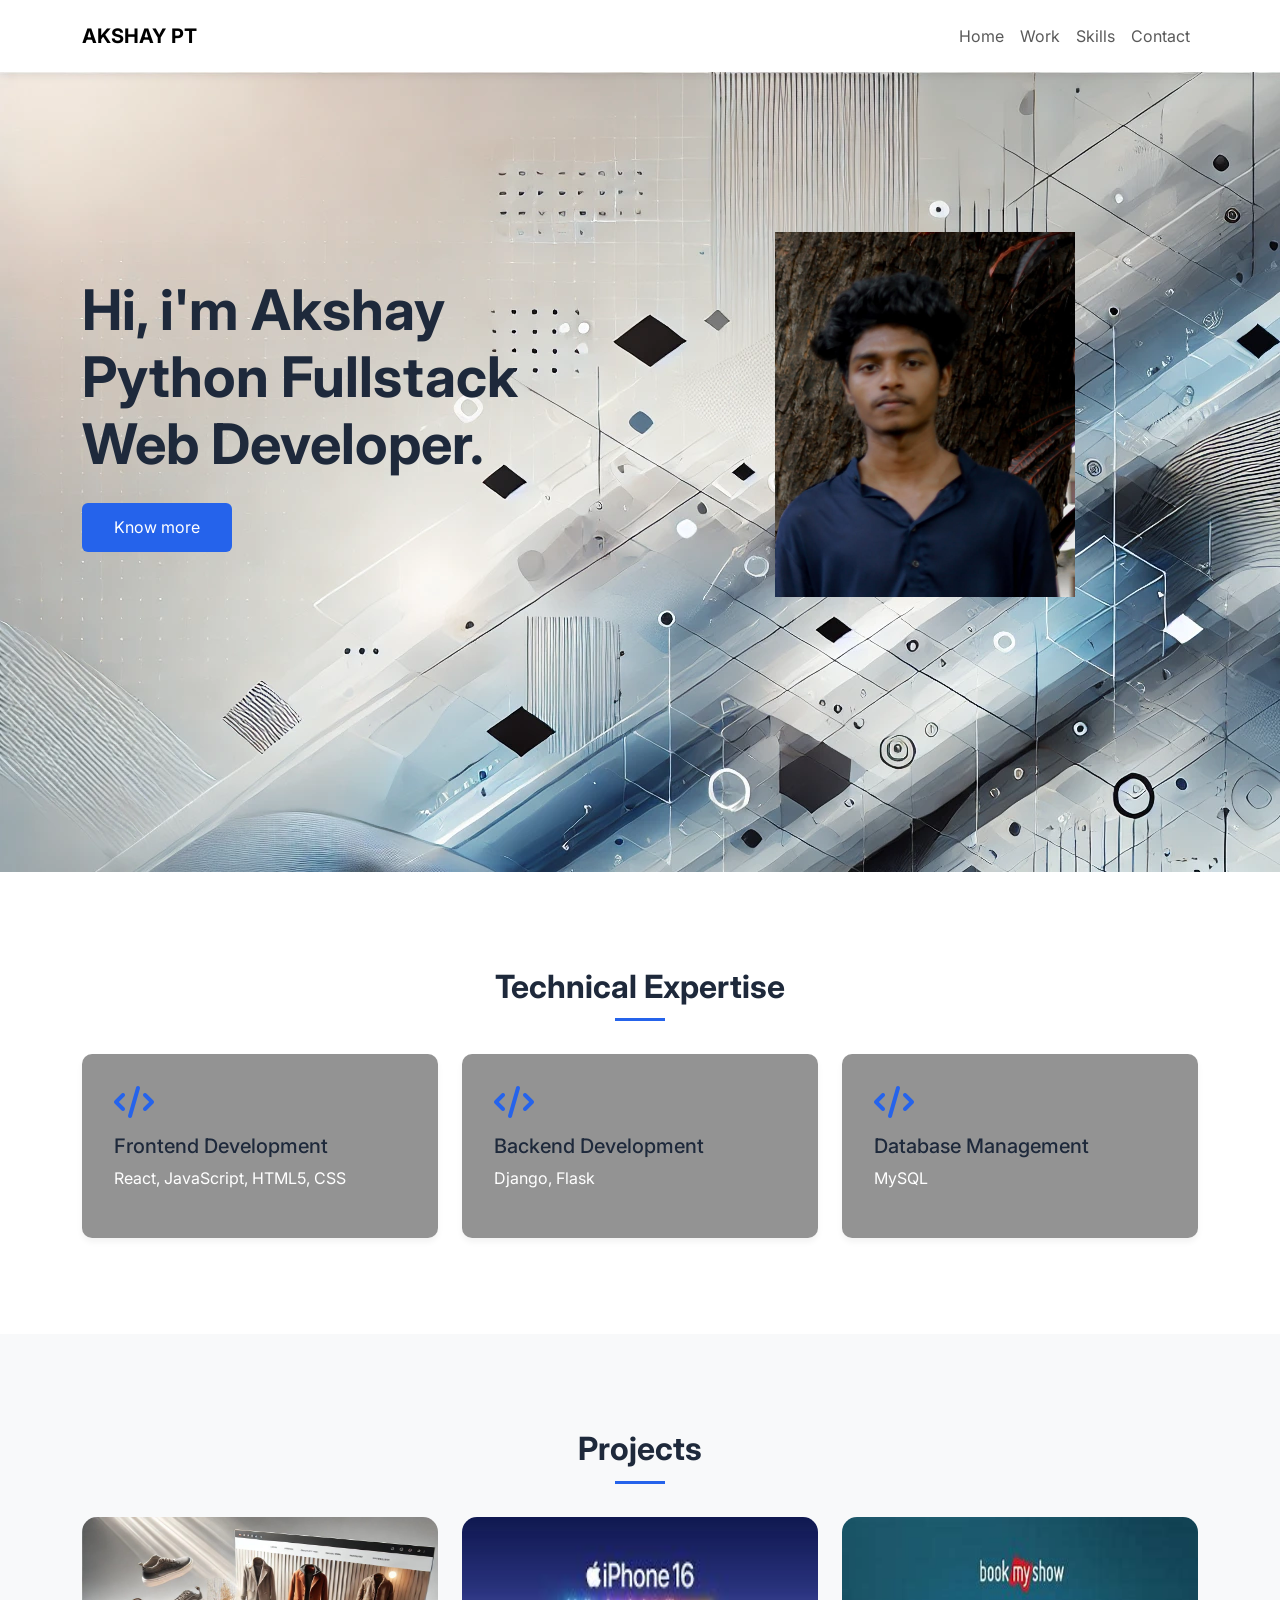
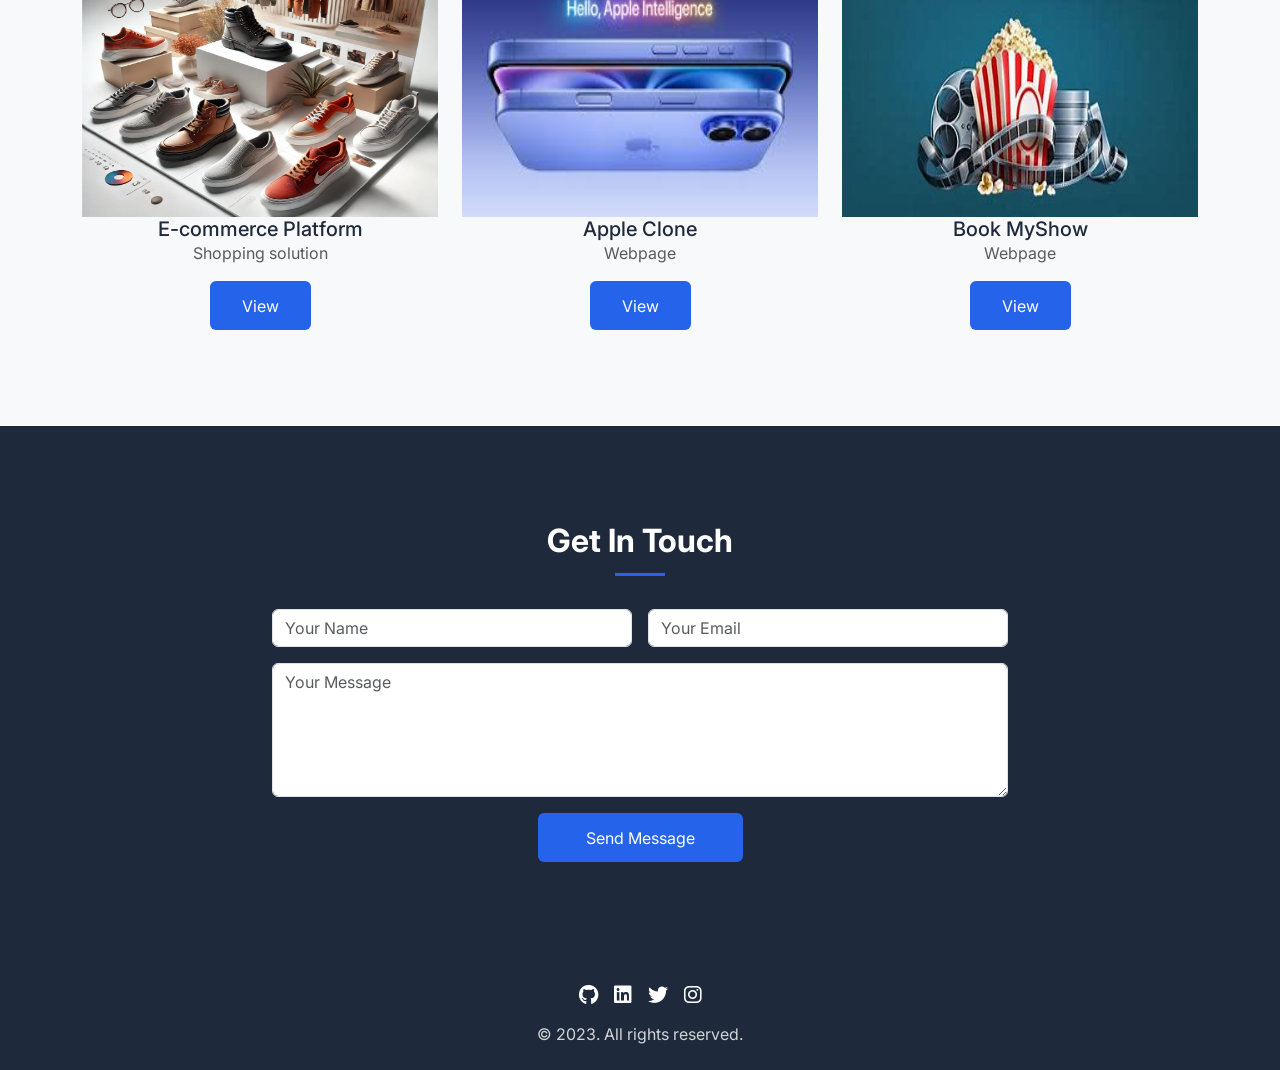
<file: profile.html>
<!DOCTYPE html>
<html lang="en">
<head>
    <meta charset="UTF-8">
    <meta name="viewport" content="width=device-width, initial-scale=1.0">
    <title>AKSHAY PT | Professional Web Developer</title>
    <!-- Bootstrap 5 -->
    <link href="https://cdn.jsdelivr.net/npm/bootstrap@5.3.0/dist/css/bootstrap.min.css" rel="stylesheet">
    <!-- Google Fonts -->
    <link href="https://fonts.googleapis.com/css2?family=Inter:wght@300;400;600;700&display=swap" rel="stylesheet">
    <!-- Font Awesome -->
    <link rel="stylesheet" href="https://cdnjs.cloudflare.com/ajax/libs/font-awesome/6.4.0/css/all.min.css">
    <!-- AOS Animation -->
    <link href="https://unpkg.com/aos@2.3.1/dist/aos.css" rel="stylesheet">
    
    <style>
        :root {
            --primary-color: #2563eb;
            --dark-color: #1e293b;
            --light-color: #f8fafc;
        }

        body {
            font-family: 'Inter', sans-serif;
            color: var(--dark-color);
        }

        .navbar {
            background: rgba(255, 255, 255, 0.95);
            box-shadow: 0 2px 10px rgba(0, 0, 0, 0.1);
            padding: 1rem 0;
        }

        .hero-section {
            padding: 160px 0 100px;
            height: 800px;
            width: 100%;
            background-image: url("images/image1.webp");
            
            
        }
        

        .section-title {
            font-weight: 700;
            position: relative;
            margin-bottom: 3rem;
        }

        .section-title:after {
            content: '';
            position: absolute;
            bottom: -15px;
            left: 50%;
            transform: translateX(-50%);
            width: 50px;
            height: 3px;
            background: var(--primary-color);
        }
       
        

        .skill-card {
            background:rgba(0, 0, 0, 0.425);
            border-radius: 10px;
            padding: 2rem;
            box-shadow: 0 4px 6px rgba(0, 0, 0, 0.05);
            transition: all 0.3s ease;
        }

        .skill-card:hover {
            transform: translateY(-5px);
            box-shadow: 0 8px 15px rgba(0, 0, 0, 0.1);
        }

        .project-card {
            border: none;
            border-radius: 15px;
            overflow: hidden;
            transition: all 0.3s ease;
        }

        .project-card img {
            transition: transform 0.3s ease;
        }

        .project-card:hover img {
            transform: scale(1.05);
        }

        .contact-section {
            background: var(--dark-color);
            color: white;
        }

        .btn-primary {
            background: var(--primary-color);
            border: none;
            padding: 0.8rem 2rem;
            transition: all 0.3s ease;
        }

        .btn-primary:hover {
            background: #1d4ed8;
            transform: translateY(-2px);
        }

        footer {
            background: var(--dark-color);
            color: rgba(255, 255, 255, 0.8);
        }
        .text{
            color:white;
        }
        .project-image {
            height: 300px;   /* Adjust the height to your preference */
            width: 100%;         /* Makes the image responsive and take the full width of the container */
        }
        .view-btn {
            transition: transform 0.3s ease-in-out;
        }
        .view-btn:hover {
            transform: scale(1.1);
        }
        
       
        
        
    </style>
</head>
<body>
    <!-- Navigation -->
    <nav class="navbar navbar-expand-lg navbar-light">
        <div class="container">
            <a class="navbar-brand fw-bold" href="#" style="color: black;">AKSHAY PT</a>
            <button class="navbar-toggler" type="button" data-bs-toggle="collapse" data-bs-target="#navbarNav">
                <span class="navbar-toggler-icon"></span>
            </button>
            <div class="collapse navbar-collapse" id="navbarNav">
                <ul class="navbar-nav ms-auto">
                    <li class="nav-item"><a class="nav-link" href="#home">Home</a></li>
                    <li class="nav-item"><a class="nav-link" href="#projects">Work</a></li>
                    <li class="nav-item"><a class="nav-link" href="#skills">Skills</a></li>
                    <li class="nav-item"><a class="nav-link" href="#contact">Contact</a></li>
                </ul>
            </div>
        </div>
    </nav>

    <!-- Hero Section -->
    <section id="home" class="hero-section">
        <div class="container">
            <div class="row align-items-center">
                <div class="col-lg-6" data-aos="fade-right">
                    <h1 class="display-4 fw-bold mb-4">Hi, i'm Akshay <br />Python Fullstack Web Developer.</h1>
                    <p class="lead mb-4"></p>
                    <a href="#contact" class="btn btn-primary">Know more</a>
                </div>
                <div class="col-lg-6 text-center" data-aos="fade-left">
                    <img src="images/b5930bc8-2299-4ccf-952e-7dd69ae819b3.jpeg" alt="Developer Illustration" class="img-fluid" style="max-width: 300px;">
                </div>
            </div>
        </div>
    </section>

    <!-- Skills Section -->
    <section id="skills" class="py-5">
        <div class="container py-5">
            <h2 class="section-title text-center" data-aos="fade-up">Technical Expertise</h2>
            <div class="row g-4 justify-content-center">
                <div class="col-md-4" data-aos="zoom-in">
                    <div class="skill-card">
                        <i class="fas fa-code fa-2x mb-3" style="color: var(--primary-color);"></i>
                        <h5>Frontend Development</h5>
                        <p class="text">React, JavaScript, HTML5, CSS</p>
                    </div>
                </div>
    
                <div class="col-md-4" data-aos="zoom-in">
                    <div class="skill-card">
                        <i class="fas fa-code fa-2x mb-3" style="color: var(--primary-color);"></i>
                        <h5>Backend Development</h5>
                        <p class="text">Django, Flask</p>
                    </div>
                </div>
    
                <!-- Add more skill cards -->
                <div class="col-md-4" data-aos="zoom-in">
                    <div class="skill-card">
                        <i class="fas fa-code fa-2x mb-3" style="color: var(--primary-color);"></i>
                        <h5>Database Management</h5>
                        <p class="text">MySQL</p>
                    </div>
                </div>
            </div>
        </div>
    </section>
    

   <!-- Projects Section -->
   <section id="projects" class="py-5 bg-light">
    <div class="container py-5">
        <h2 class="section-title text-center" data-aos="fade-up">Projects</h2>
        <div class="row g-4 d-flex justify-content-center">
            <div class="col-md-6 col-lg-4" data-aos="fade-up">
                <div class="project-card">
                    <div class="card-img-top overflow-hidden">
                        <img src="images/loginpage.jpg" class="img-fluid project-image" alt="Project">
                    </div>
                    <div class="card-body text-center">
                        <h5 class="card-title">E-commerce Platform</h5>
                        <p class="card-text text-muted">Shopping solution</p>
                        <a href="#" class="btn btn-primary view-btn" data-aos="zoom-in">View</a>
                    </div>
                </div>
            </div>
            
            <div class="col-md-6 col-lg-4" data-aos="fade-up">
                <div class="project-card">
                    <div class="card-img-top overflow-hidden">
                        <img src="images/images.jpeg" class="img-fluid project-image" alt="Project">
                    </div>
                    <div class="card-body text-center">
                        <h5 class="card-title">Apple Clone</h5>
                        <p class="card-text text-muted">Webpage</p>
                        <a href="#" class="btn btn-primary view-btn" data-aos="zoom-in">View</a>
                    </div>
                </div>
            </div>
            
            <div class="col-md-6 col-lg-4" data-aos="fade-up">
                <div class="project-card">
                    <div class="card-img-top overflow-hidden">
                        <img src="images/bookmyshow.jpeg" class="img-fluid project-image" alt="Project">
                    </div>
                    <div class="card-body text-center">
                        <h5 class="card-title">Book MyShow</h5>
                        <p class="card-text text-muted">Webpage</p>
                        <a href="#" class="btn btn-primary view-btn" data-aos="zoom-in">View</a>
                    </div>
                </div>
            </div>
        </div>
    </div>
</section>

    
    
    <!-- Contact Section -->
    <section id="contact" class="contact-section py-5">
        <div class="container py-5">
            <h2 class="section-title text-center text-white" data-aos="fade-up">Get In Touch</h2>
            <div class="row justify-content-center">
                <div class="col-lg-8">
                    <form class="row g-3" data-aos="fade-up">
                        <div class="col-md-6">
                            <input type="text" class="form-control" placeholder="Your Name">
                        </div>
                        <div class="col-md-6">
                            <input type="email" class="form-control" placeholder="Your Email">
                        </div>
                        <div class="col-12">
                            <textarea class="form-control" rows="5" placeholder="Your Message"></textarea>
                        </div>
                        <div class="col-12 text-center">
                            <button type="submit" class="btn btn-primary px-5">Send Message</button>
                        </div>
                    </form>
                </div>
            </div>
        </div>
    </section>

    <!-- Footer -->
    <footer class="py-4">
        <div class="container text-center">
            <div class="d-flex justify-content-center gap-3 mb-3">
                <a href="https://github.com/akshaypt1" class="text-white"><i class="fab fa-github fa-lg"></i></a>
                <a href="#" class="text-white"><i class="fab fa-linkedin fa-lg"></i></a>
                <a href="#" class="text-white"><i class="fab fa-twitter fa-lg"></i></a>
                <a href="#" class="text-white"><i class="fab fa-instagram fa-lg"></i></a>
            </div>
            <p class="mb-0">&copy; 2023. All rights reserved.</p>
        </div>
    </footer>

    <!-- Scripts -->
    <script src="https://cdn.jsdelivr.net/npm/bootstrap@5.3.0/dist/js/bootstrap.bundle.min.js"></script>
    <script src="https://unpkg.com/aos@2.3.1/dist/aos.js"></script>
    <script>
        AOS.init({
            duration: 1000,
            once: true
        });
    </script>
</body>
</html>
</file>
